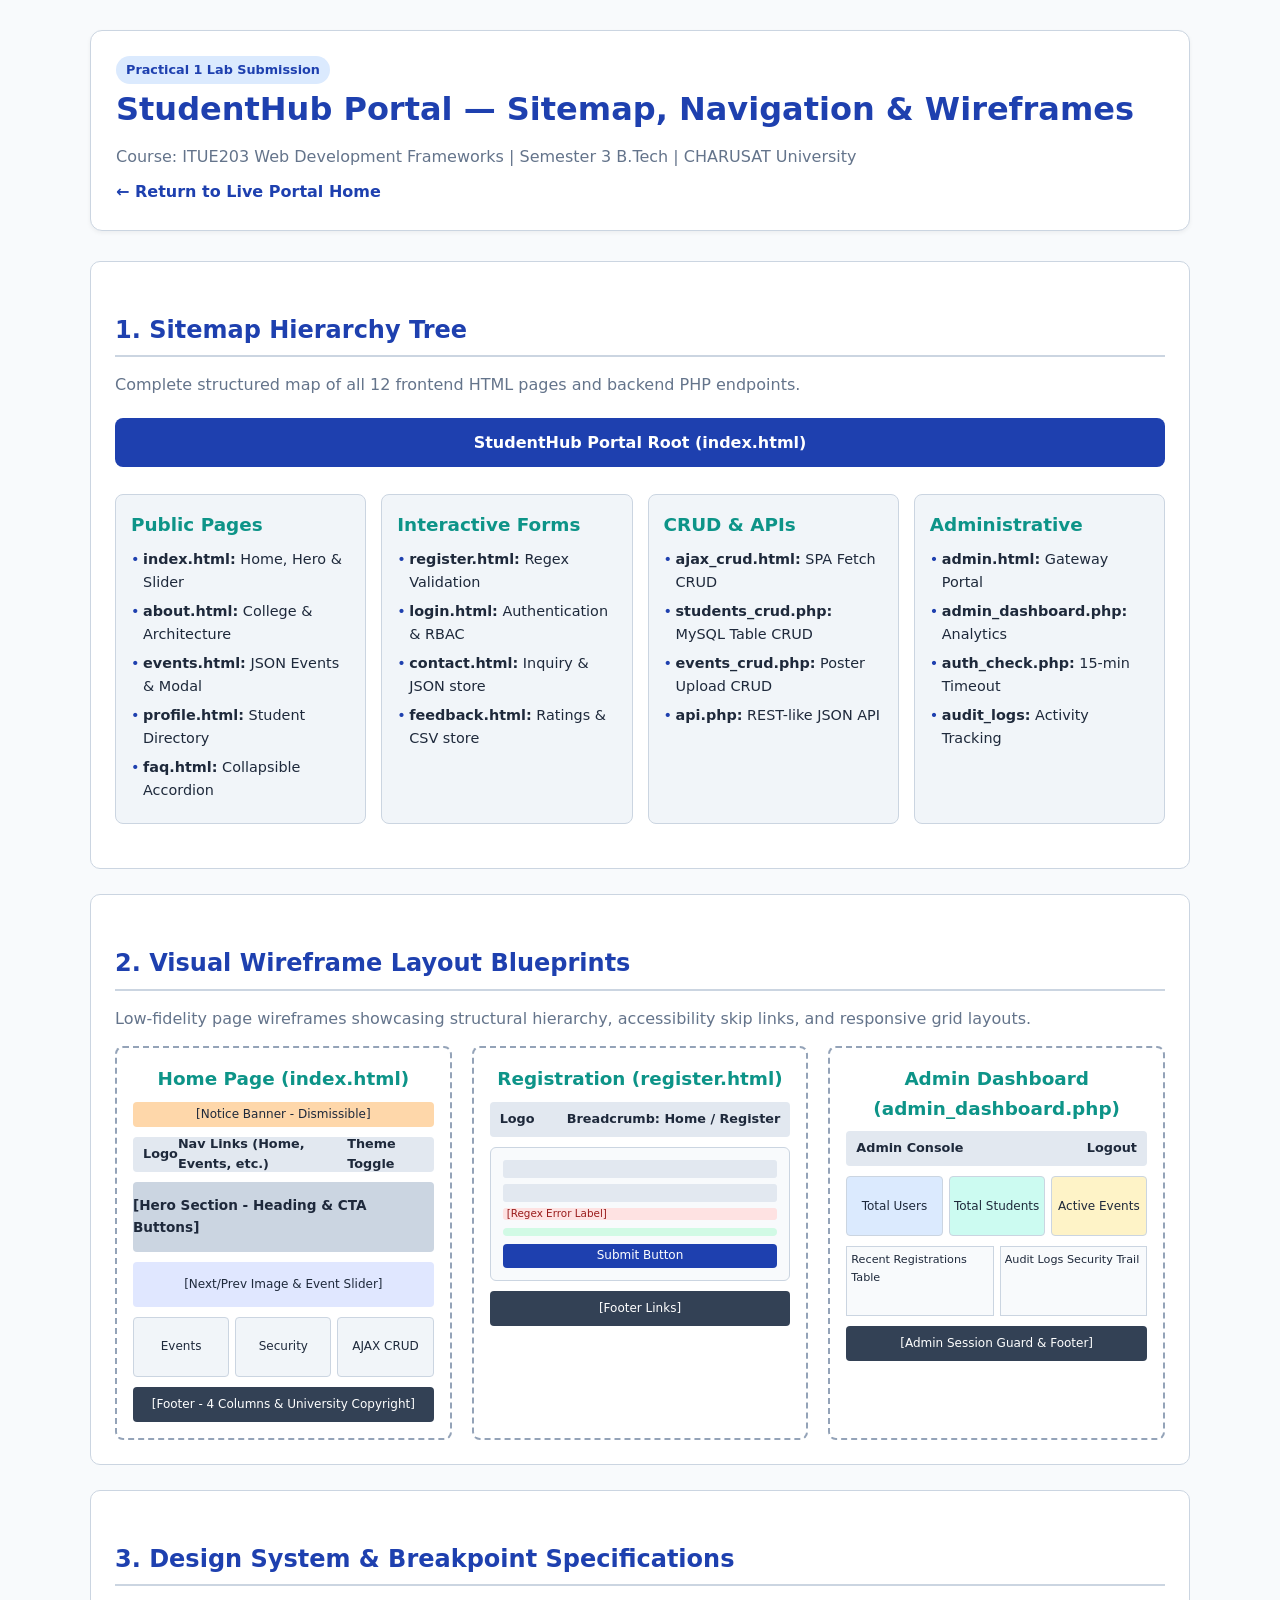
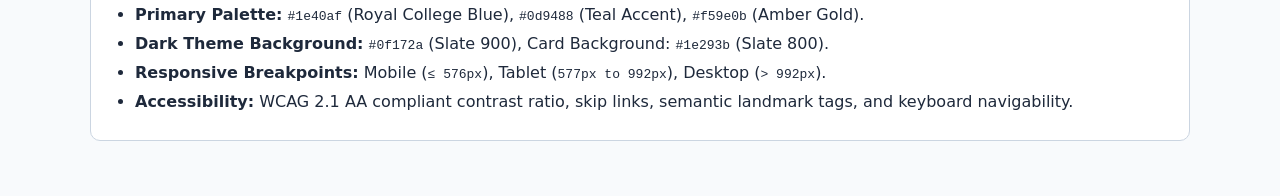
<file: docs/sitemap_and_wireframes.html>
<!DOCTYPE html>
<html lang="en">
<head>
  <meta charset="UTF-8">
  <meta name="viewport" content="width=device-width, initial-scale=1.0">
  <title>Sitemap, Navigation Flow & Wireframes | StudentHub Portal (P1)</title>
  <style>
    :root {
      --primary: #1e40af;
      --secondary: #0d9488;
      --accent: #f59e0b;
      --bg: #f8fafc;
      --card: #ffffff;
      --text: #1e293b;
      --muted: #64748b;
      --border: #cbd5e1;
    }
    * { box-sizing: border-box; margin: 0; padding: 0; }
    body { font-family: 'Segoe UI', system-ui, sans-serif; background: var(--bg); color: var(--text); padding: 30px 20px; line-height: 1.6; }
    .container { max-width: 1100px; margin: 0 auto; }
    header { background: var(--card); padding: 25px; border-radius: 12px; border: 1px solid var(--border); margin-bottom: 30px; box-shadow: 0 2px 4px rgba(0,0,0,0.05); }
    h1 { color: var(--primary); font-size: 2rem; margin-bottom: 8px; }
    h2 { color: var(--primary); font-size: 1.5rem; margin: 25px 0 15px 0; border-bottom: 2px solid var(--border); padding-bottom: 6px; }
    h3 { font-size: 1.15rem; color: var(--secondary); margin-bottom: 8px; }
    .badge { display: inline-block; padding: 4px 10px; background: #dbeafe; color: #1e40af; border-radius: 99px; font-size: 0.8rem; font-weight: bold; }
    .card { background: var(--card); padding: 24px; border-radius: 10px; border: 1px solid var(--border); margin-bottom: 25px; }

    /* Sitemap Hierarchy Tree */
    .tree { display: flex; flex-direction: column; gap: 12px; margin: 20px 0; }
    .tree-root { background: var(--primary); color: #fff; padding: 12px 20px; border-radius: 8px; font-weight: bold; text-align: center; }
    .tree-branches { display: grid; grid-template-columns: repeat(auto-fit, minmax(200px, 1fr)); gap: 15px; margin-top: 15px; }
    .branch-card { background: #f1f5f9; border: 1px solid var(--border); border-radius: 8px; padding: 15px; }
    .branch-card ul { list-style: none; margin-top: 8px; font-size: 0.9rem; }
    .branch-card li { margin-bottom: 6px; padding-left: 12px; position: relative; }
    .branch-card li::before { content: "•"; color: var(--primary); position: absolute; left: 0; }

    /* Wireframe Box Models */
    .wireframe-grid { display: grid; grid-template-columns: repeat(auto-fit, minmax(320px, 1fr)); gap: 20px; }
    .wireframe-box { background: #fff; border: 2px dashed #94a3b8; border-radius: 8px; padding: 16px; }
    .wf-header { background: #e2e8f0; height: 35px; border-radius: 4px; display: flex; align-items: center; justify-content: space-between; padding: 0 10px; font-weight: bold; font-size: 0.8rem; margin-bottom: 10px; }
    .wf-banner { background: #fed7aa; height: 25px; border-radius: 4px; margin-bottom: 10px; font-size: 0.75rem; display: flex; align-items: center; justify-content: center; }
    .wf-hero { background: #cbd5e1; height: 70px; border-radius: 4px; margin-bottom: 10px; display: flex; align-items: center; justify-content: center; font-size: 0.85rem; font-weight: bold; }
    .wf-grid { display: grid; grid-template-columns: repeat(3, 1fr); gap: 6px; margin-bottom: 10px; }
    .wf-card { background: #f1f5f9; border: 1px solid #cbd5e1; height: 60px; border-radius: 4px; font-size: 0.75rem; display: flex; align-items: center; justify-content: center; }
    .wf-footer { background: #334155; color: #fff; height: 35px; border-radius: 4px; font-size: 0.75rem; display: flex; align-items: center; justify-content: center; }
  </style>
</head>
<body>
  <div class="container">
    <header>
      <span class="badge">Practical 1 Lab Submission</span>
      <h1>StudentHub Portal — Sitemap, Navigation & Wireframes</h1>
      <p style="color: var(--muted);">Course: ITUE203 Web Development Frameworks | Semester 3 B.Tech | CHARUSAT University</p>
      <div style="margin-top: 10px;">
        <a href="../index.html" style="color: var(--primary); font-weight: bold; text-decoration: none;">&larr; Return to Live Portal Home</a>
      </div>
    </header>

    <!-- Section 1: Sitemap Hierarchy Tree -->
    <section class="card">
      <h2>1. Sitemap Hierarchy Tree</h2>
      <p style="color: var(--muted); margin-bottom: 15px;">Complete structured map of all 12 frontend HTML pages and backend PHP endpoints.</p>

      <div class="tree">
        <div class="tree-root">StudentHub Portal Root (index.html)</div>
        <div class="tree-branches">
          <div class="branch-card">
            <h3>Public Pages</h3>
            <ul>
              <li><strong>index.html:</strong> Home, Hero & Slider</li>
              <li><strong>about.html:</strong> College & Architecture</li>
              <li><strong>events.html:</strong> JSON Events & Modal</li>
              <li><strong>profile.html:</strong> Student Directory</li>
              <li><strong>faq.html:</strong> Collapsible Accordion</li>
            </ul>
          </div>

          <div class="branch-card">
            <h3>Interactive Forms</h3>
            <ul>
              <li><strong>register.html:</strong> Regex Validation</li>
              <li><strong>login.html:</strong> Authentication & RBAC</li>
              <li><strong>contact.html:</strong> Inquiry & JSON store</li>
              <li><strong>feedback.html:</strong> Ratings & CSV store</li>
            </ul>
          </div>

          <div class="branch-card">
            <h3>CRUD & APIs</h3>
            <ul>
              <li><strong>ajax_crud.html:</strong> SPA Fetch CRUD</li>
              <li><strong>students_crud.php:</strong> MySQL Table CRUD</li>
              <li><strong>events_crud.php:</strong> Poster Upload CRUD</li>
              <li><strong>api.php:</strong> REST-like JSON API</li>
            </ul>
          </div>

          <div class="branch-card">
            <h3>Administrative</h3>
            <ul>
              <li><strong>admin.html:</strong> Gateway Portal</li>
              <li><strong>admin_dashboard.php:</strong> Analytics</li>
              <li><strong>auth_check.php:</strong> 15-min Timeout</li>
              <li><strong>audit_logs:</strong> Activity Tracking</li>
            </ul>
          </div>
        </div>
      </div>
    </section>

    <!-- Section 2: Visual Wireframe Blueprints -->
    <section class="card">
      <h2>2. Visual Wireframe Layout Blueprints</h2>
      <p style="color: var(--muted); margin-bottom: 15px;">Low-fidelity page wireframes showcasing structural hierarchy, accessibility skip links, and responsive grid layouts.</p>

      <div class="wireframe-grid">
        <!-- Home Page Wireframe -->
        <div class="wireframe-box">
          <h3 style="text-align: center; margin-bottom: 8px;">Home Page (index.html)</h3>
          <div class="wf-banner">[Notice Banner - Dismissible]</div>
          <div class="wf-header">
            <span>Logo</span>
            <span>Nav Links (Home, Events, etc.)</span>
            <span>Theme Toggle</span>
          </div>
          <div class="wf-hero">[Hero Section - Heading & CTA Buttons]</div>
          <div style="background:#e0e7ff; height:45px; border-radius:4px; margin-bottom:10px; display:flex; align-items:center; justify-content:center; font-size:0.75rem;">
            [Next/Prev Image & Event Slider]
          </div>
          <div class="wf-grid">
            <div class="wf-card">Events</div>
            <div class="wf-card">Security</div>
            <div class="wf-card">AJAX CRUD</div>
          </div>
          <div class="wf-footer">[Footer - 4 Columns & University Copyright]</div>
        </div>

        <!-- Registration Page Wireframe -->
        <div class="wireframe-box">
          <h3 style="text-align: center; margin-bottom: 8px;">Registration (register.html)</h3>
          <div class="wf-header">
            <span>Logo</span>
            <span>Breadcrumb: Home / Register</span>
          </div>
          <div style="background:#f8fafc; border:1px solid #cbd5e1; padding:12px; border-radius:6px; margin-bottom:10px;">
            <div style="background:#e2e8f0; height:18px; margin-bottom:6px; border-radius:3px;"></div>
            <div style="background:#e2e8f0; height:18px; margin-bottom:6px; border-radius:3px;"></div>
            <div style="background:#fee2e2; height:12px; margin-bottom:8px; border-radius:3px; font-size:0.65rem; color:#991b1b; display:flex; align-items:center; padding-left:4px;">[Regex Error Label]</div>
            <div style="background:#d1fae5; height:8px; border-radius:4px; margin-bottom:8px;"></div>
            <div style="background:#1e40af; color:#fff; height:24px; border-radius:4px; font-size:0.75rem; display:flex; align-items:center; justify-content:center;">Submit Button</div>
          </div>
          <div class="wf-footer">[Footer Links]</div>
        </div>

        <!-- Admin Dashboard Wireframe -->
        <div class="wireframe-box">
          <h3 style="text-align: center; margin-bottom: 8px;">Admin Dashboard (admin_dashboard.php)</h3>
          <div class="wf-header">
            <span>Admin Console</span>
            <span>Logout</span>
          </div>
          <div class="wf-grid">
            <div class="wf-card" style="background:#dbeafe;">Total Users</div>
            <div class="wf-card" style="background:#ccfbf1;">Total Students</div>
            <div class="wf-card" style="background:#fef3c7;">Active Events</div>
          </div>
          <div style="display:grid; grid-template-columns:1fr 1fr; gap:6px; margin-bottom:10px;">
            <div style="background:#f8fafc; border:1px solid #cbd5e1; height:70px; font-size:0.7rem; padding:4px;">Recent Registrations Table</div>
            <div style="background:#f8fafc; border:1px solid #cbd5e1; height:70px; font-size:0.7rem; padding:4px;">Audit Logs Security Trail</div>
          </div>
          <div class="wf-footer">[Admin Session Guard & Footer]</div>
        </div>
      </div>
    </section>

    <!-- Section 3: Design Standards -->
    <section class="card">
      <h2>3. Design System & Breakpoint Specifications</h2>
      <ul style="padding-left: 20px; line-height: 1.8;">
        <li><strong>Primary Palette:</strong> <code>#1e40af</code> (Royal College Blue), <code>#0d9488</code> (Teal Accent), <code>#f59e0b</code> (Amber Gold).</li>
        <li><strong>Dark Theme Background:</strong> <code>#0f172a</code> (Slate 900), Card Background: <code>#1e293b</code> (Slate 800).</li>
        <li><strong>Responsive Breakpoints:</strong> Mobile (<code>&le; 576px</code>), Tablet (<code>577px to 992px</code>), Desktop (<code>&gt; 992px</code>).</li>
        <li><strong>Accessibility:</strong> WCAG 2.1 AA compliant contrast ratio, skip links, semantic landmark tags, and keyboard navigability.</li>
      </ul>
    </section>
  </div>
</body>
</html>
</file>
